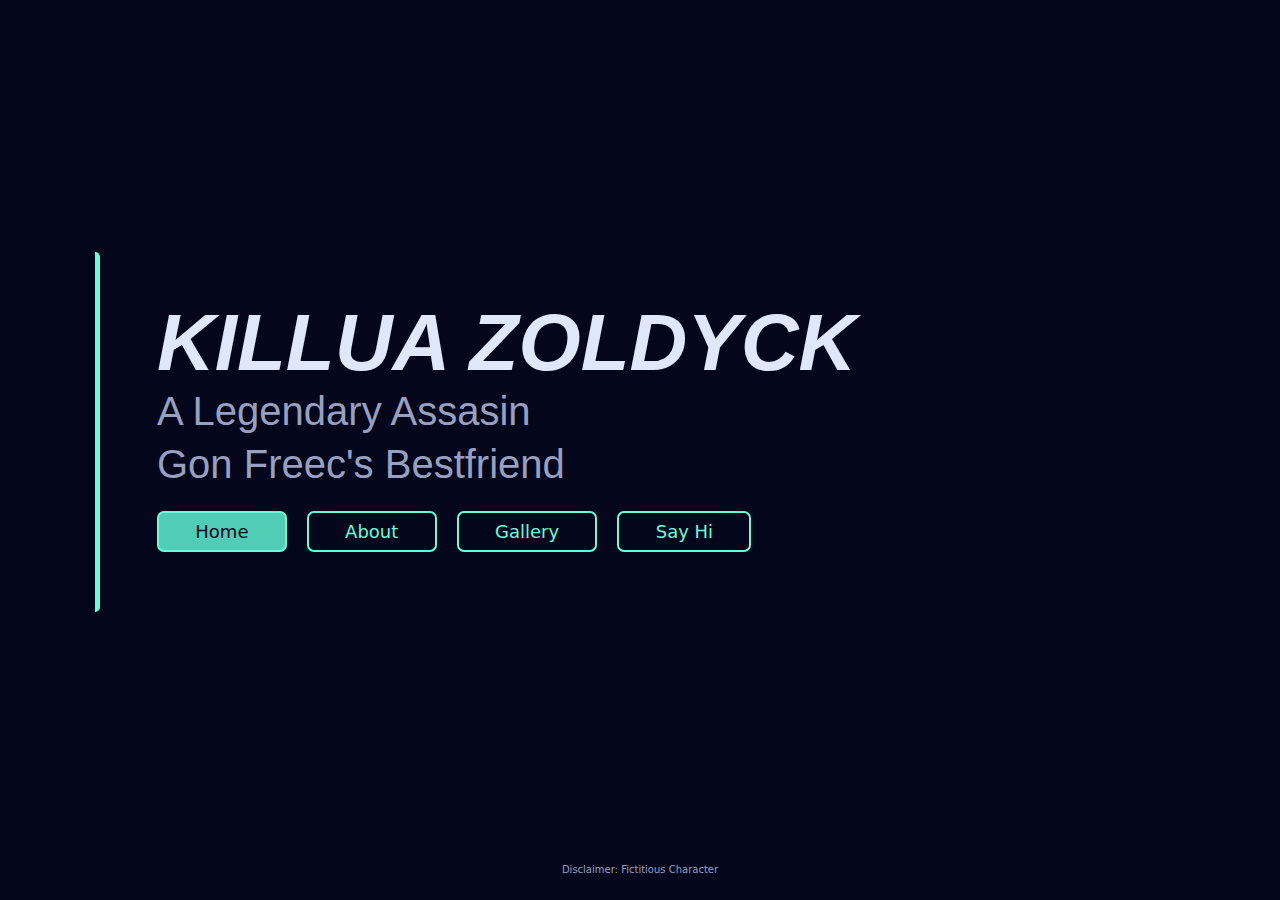
<file: index.html>
<!DOCTYPE html>
<html lang="en">
<head>
    <meta charset="UTF-8">
    <meta http-equiv="X-UA-Compatible" content="IE=edge">
    <meta name="viewport" content="width=device-width, initial-scale=1.0">
    <title>Home | Killua Zoldyck</title>

    <link rel="stylesheet" href="style.css">
    <script src="index.js"></script>
</head>
<body class="preload">
    <div class="main-container">
        <div class="vline"></div>
        <div class="container">
            <div class="title">KILLUA ZOLDYCK</div>
            <div class="hline"></div>
            <div class="description">A Legendary Assasin</div>
            <div class="description">Gon Freec's Bestfriend</div>
            <div class="navbar">
                <a href="index.html"><div class="nav home">Home</div></a>
                <a href="pages/about.html#"><div class="nav">About</div></a>
                <a href="pages/gallery.html"><div class="nav">Gallery</div></a>
                <a href="pages/sayhi.html"><div class="nav">Say Hi</div></a>
            </div>
        </div>
        <footer>
            Disclaimer: Fictitious Character
        </footer>
    </div>
</body>
</html>
</file>
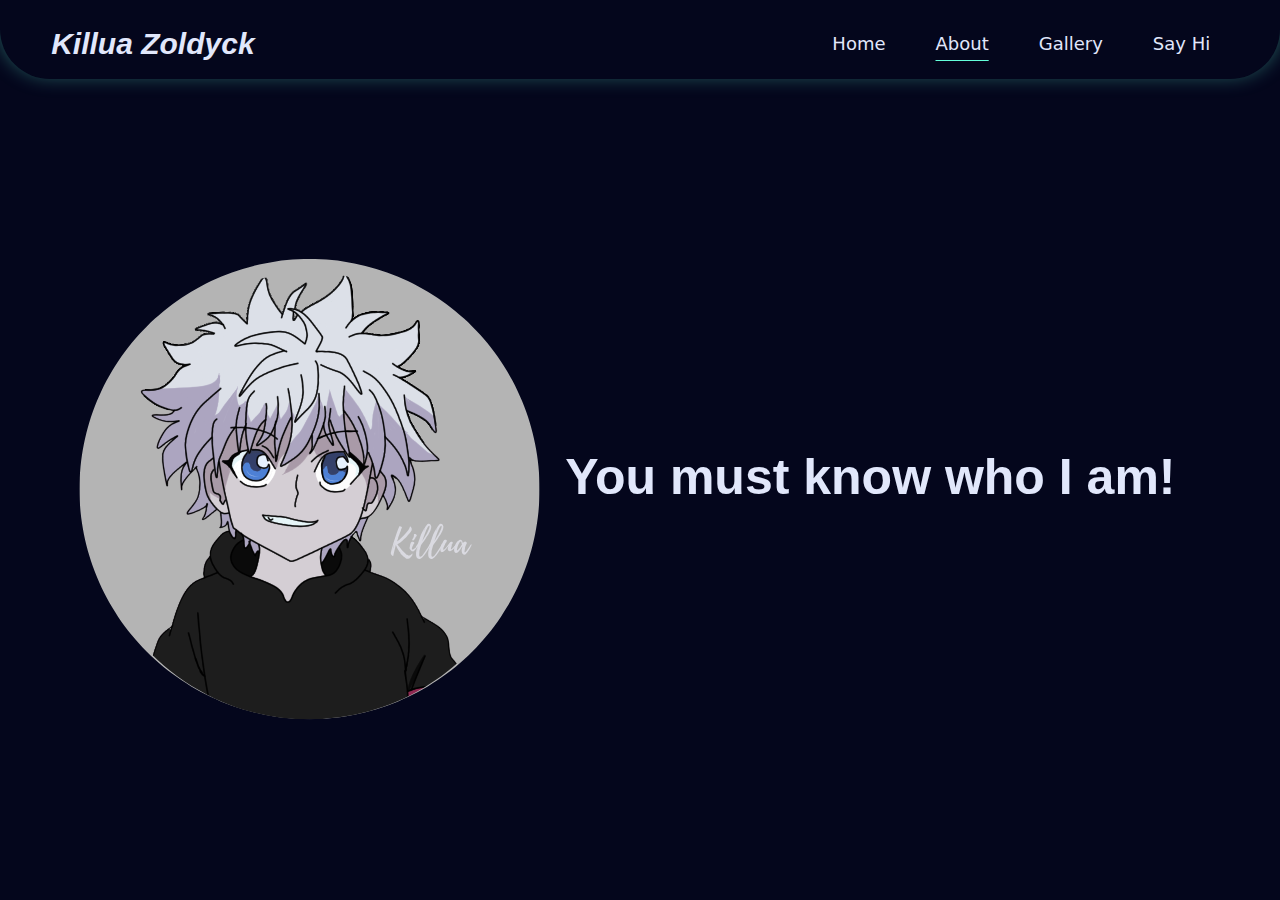
<file: pages/about.html>
<!DOCTYPE html>
<html lang="en">
<head>
    <meta charset="UTF-8">
    <meta http-equiv="X-UA-Compatible" content="IE=edge">
    <meta name="viewport" content="width=device-width, initial-scale=1.0">
    <title>About | Killua Zoldyck</title>

    <!-- <link rel="stylesheet" href="../style.css"> -->
    <link rel="stylesheet" href="../navbar.css">
    <script src="../navbar.js"></script>
    <link rel="stylesheet" href="about.css">
</head>
<body>
    
    <nav class="navbar">
        <div class="topnav">
            <a href="../index.html" class="navlink"><span class="logo">Killua Zoldyck</span></a>
            <div class="navspace"></div>
            <a href="#" class="burger">
                <span></span>
                <span></span>
                <span></span>
            </a>
        </div>
        <div class="navlinks ul">
            <a href="../index.html" class="navlink"><div class="li">Home</div></a>
            <a href="./about.html#" class="navlink currentpage"><div class="li">About</div></a>
            <a href="./gallery.html" class="navlink"><div class="li">Gallery</div></a>
            <a href="./sayhi.html" class="navlink"><div class="li">Say Hi</div></a>
        </div>
    </nav>

    <div class="content">
        <img src="/images/Killua.svg" alt="Killua Zoldyck">
        <div class="profileinfo">You must know who I am!</div>
    </div>

    <div class="ghost">
        <h1>a</h1>
        <form></form>
        <table></table>
        <abbr></abbr>
        <p></p>
    </div>

</body>
</html>
</file>
<file: style.css>
.preload * {
    transition: none;
    -webkit-transition: none !important;
    -moz-transition: none !important;
    -ms-transition: none !important;
    -o-transition: none !important;
}

* {
    box-sizing: border-box;
}

body {
    background-color: #04061C;
    margin: 0;
}

body * {
    transition: ease-in-out 1s;
}

.container {
    height: 96vh;
    padding: 2em;
    padding-top: 3em;
    display: flex;
    flex-flow: column wrap;
    justify-content: center;
    align-items: center;
}

.title {
    font-family: "Calibre", -apple-system, BlinkMacSystemFont, Roboto, sans-serif;
    font-weight: 600;
    font-style: italic;
    font-size: clamp(40px, 8vw, 80px);
    color: #E1E7FB;
    text-align: center;
    cursor: pointer;
} 

.title:hover {
    color: #64FFDA;
}

.hline {
    text-align: center;
    width: 50%;
    border-top: 2px solid #64FFDA;
    margin: 0.2em 0;
    margin-bottom: 1em;
}

.vline {
    display: none;
}

.description {
    font-family: "Calibre", -apple-system, BlinkMacSystemFont, Roboto, sans-serif;
    font-weight: 500;
    font-size: clamp(20px, 4vw, 40px);
    color: #97A0BE;
    margin-bottom: 0.2em;
}

.navbar {
    height: 45%;
    display: flex;
    flex-flow: column nowrap;
    justify-content: space-around;
    align-items: stretch;
    text-align: center;
    margin-top: 1em;
}

.nav{
    color: #64FFDA;
    font-family: "Calibre","San Francisco","SF Pro Text",-apple-system,system-ui,sans-serif;
    font-size: 18px;
    font-weight: 200;
    border: 2px solid #64FFDA;
    border-radius: 7px;
    padding: 0.5rem;
    transition-duration: 0.5s;
}

.home {
    background-color: #64ffdbcc;
    color: #04061C;
    font-weight: 300;
    transition-duration: 0.5s;
}

a {
    text-decoration: none;
}

a div:hover {
    color: #64FFDA;
    border-radius: 7px;
    background-color: #64ffdb28;
    transition-duration: 0.5s;
}

footer {
    font-family: "Calibre","San Francisco","SF Pro Text",-apple-system,system-ui,sans-serif;
    font-size: 10px;
    text-align: center;
    color: #97A0BE;
}

@media screen and (min-width: 760px) {

    .main-container {
        display: flex;
        flex-flow: row wrap;
        justify-content: flex-start;
        align-items: center;
    }

    .hline {
        display: none;
    }

    .vline {
        display: block;
        border-right: 5px solid #64FFDA;
        border-top-right-radius: 5px;
        border-bottom-right-radius: 5px;
        text-align: center;
        width: 50px;
        height: 40vh;
        margin-left: 50px;
        margin-right: 25px;
    }

    .container {
        justify-content: center;
        align-items: flex-start;
        text-align: left;
        padding: 2em;
    }

    a {
        display: block;
        margin-right: 20px;
    }

    .navbar {
        flex-flow: row nowrap;
        height: auto;
        width: 48vw;
        margin-bottom: 1em;
        justify-content: flex-start;
        align-items: stretch;
    }

    .navbar > * {
        flex-basis: 1;
        flex-grow: 1;
    }

    footer {
        width: 100%;
    }
}
</file>
<file: navbar.css>
* {
    box-sizing: border-box;
}

body {
    background-color: #04061C;
    margin: 0;
    padding: 0;
}

body * {
    transition: ease-in-out 1s;
}

.navbar {
    background-color: #04061C;
    display: flex;
    justify-content: center;
    align-items: center;
    padding-top: 8px;
    box-shadow: 0 -4px 20px 1px #64ffdb5e;
    border-bottom-left-radius: 50px;
    border-bottom-right-radius: 50px;
}

.logo {
    font-family: "Calibre", -apple-system, BlinkMacSystemFont, Roboto, sans-serif;
    font-weight: 600;
    font-style: italic;
    font-size: clamp(22px, 3vw, 30px);
    color: #E1E7FB;
    text-align: center;
    transition: 0.5s ease-in-out;
}

.ul {
    display: flex;
    justify-content: flex-end;
    flex: 1 0;
    margin: 0 3.5vw 0 0;
    padding-left: 0;
}

.li {
    list-style: none;
    padding: 25px;
    font-family: "Calibre","San Francisco","SF Pro Text",-apple-system,system-ui,sans-serif;
    font-weight: 200;
    font-size: clamp(12px, 2.4vw, 18px);
    color: #E1E7FB;
    transition: 0.5s ease-in-out;
}

a {
    display: block;
    text-decoration: none;
}

.burger:hover, .li:hover {
    color: #64FFDA;
    text-decoration: underline #64FFDA;
    text-underline-offset: 10px;
    transition: 0.5s ease-in-out;
}

.logo:hover {
    color: #64FFDA;
    transition: 0.2s ease-in;
    font-size: calc(clamp(22px, 3vw, 30px) + 3px);
}

div.topnav .navlink{
    margin-left: clamp(35px, 4vw, 6vw);
}

.ul {
    display: block;
    margin-left: 3vw;
}

.burger, .navspace {
    display: none;
}

.currentpage {
    text-decoration: underline #64FFDA;
    text-underline-offset: 10px;
}

@media screen and (max-width: 760px) {

    .navbar {
        height: auto; /*onburger- height: 100vh */
        flex-flow: column;
        position: relative;
        transition: ease-in-out 0.3s;
    }

    .topnav {
        width: 100vw;
        display: flex;
        flex-wrap: wrap;
        justify-content: center;
        align-items: center;
    }


    .navlinks {
        background-color: #04061c96;
        display: none;
        flex-flow: column;
        justify-content: space-evenly;
        align-items: center;
        width: 90vw;
        margin: 0 5vw 5vw 5vw;
        border: 2px solid #E1E7FB;
        border-top-left-radius: 50px;
        border-top-right-radius: 50px;
        border-bottom-left-radius: 50px;
        border-bottom-right-radius: 50px;
        box-shadow: 0 -4px 20px 1px #64ffdb4b;
    }


    .ul, .li {
        font-size: max(30px, 8vw);
        text-align: center;
        padding: 0;
        margin: 0;
    }

    .navspace {
        display: block;
        flex: 1 0;
    }

    .burger{
        height: 69px;
        width: 69px;
        order: 1;
        display: flex;
        flex-flow: column;
        justify-content: center;
        align-items: center;
        margin-right: 20px;
    }

    .burger span {
        width: 38px;
        border-top: 3px solid #E1E7FB;
        margin: 4px 0;
    }

}

.ghost {
    display: none;
}
</file>
<file: pages/about.css>
.content {
    height: calc(100vh - 77px);
    display: flex;
    flex-flow: column wrap;
    justify-content: center;
    align-items: center;
    margin: auto 5vw;
}

img {
    width: 50%;
    margin-top: min(5vh, 6vh, 8vh);
    margin-bottom: min(5vh, 6vh, 8vh);
    align-self: center;
}

.profileinfo {
    font-family: "Calibre", -apple-system, BlinkMacSystemFont, Roboto, sans-serif;
    font-weight: 600;
    font-size: clamp(30px, 5vw, 50px);
    color: #E1E7FB;
    text-align: center;
    padding: 25px;
    padding-top: 0;
}

@media screen and (min-width: 760px) {
    .content {
        flex-flow: row nowrap;
        height: calc(100vh - 79px);
    }

    img {
        width: 40%;
    }
}
</file>
